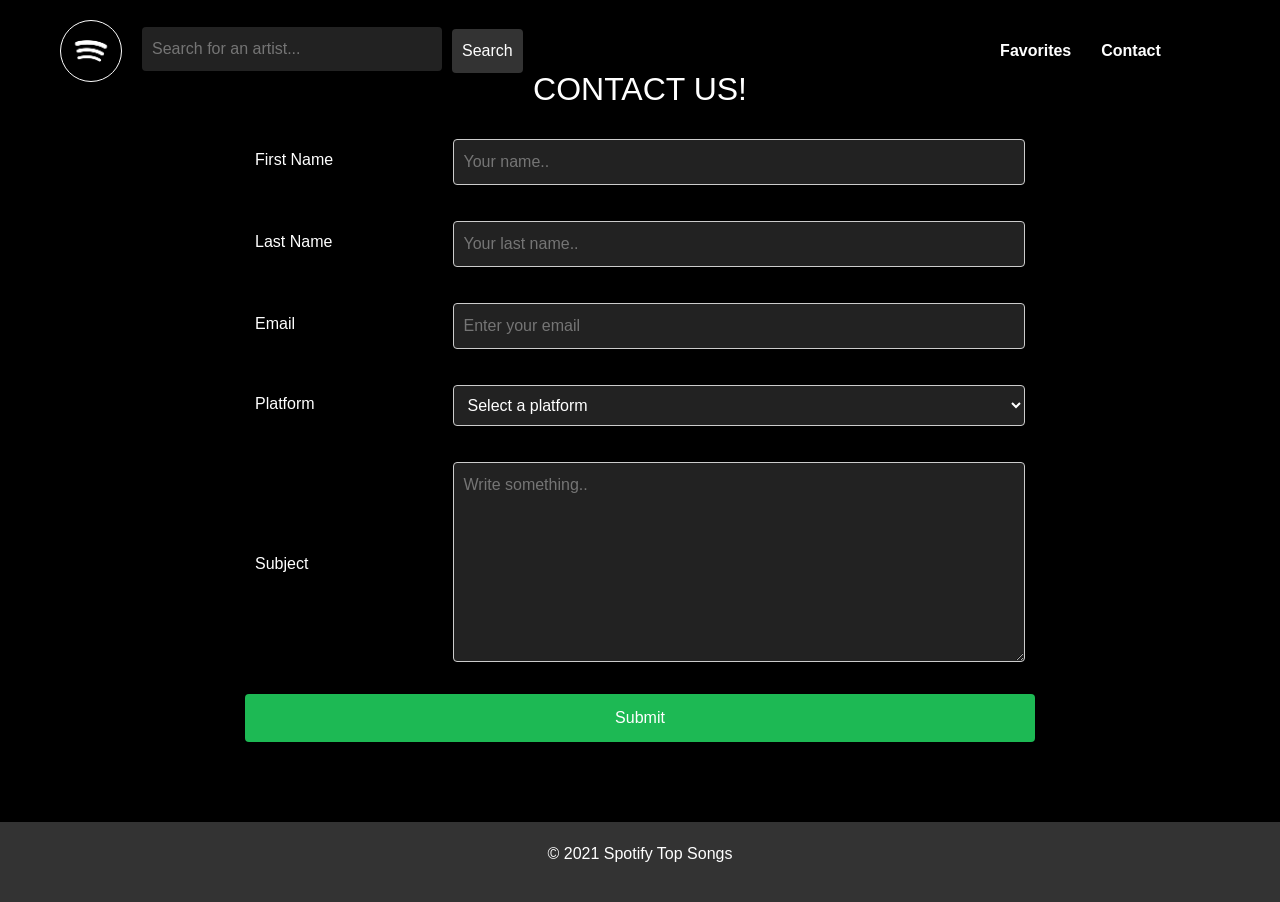
<file: templates/form.html>
<!DOCTYPE html>
<html lang="en">
<head>
    <meta charset="UTF-8">
    <meta name="viewport" content="width=device-width, initial-scale=1.0">
    <title>Contact us!</title>

    <link rel="stylesheet" href="https://maxcdn.bootstrapcdn.com/bootstrap/4.5.2/css/bootstrap.min.css">
    <link rel="stylesheet" href="/static/css/styles.css">
    <link rel="stylesheet" href="/static/css/formularz.css">
    <link rel="stylesheet" href="../static/css/favourite.css">

</head>
<body>

<header>
    <div class="header-container">
        <a href="/" id="home-link">
            <img src="../static/img/spotify_logo.png" alt="Spotify Logo" id="spotify-logo">
        </a>
        <form id="search-form" method="POST" action="/">
            <input type="text" id="artist-name" name="artist_name" placeholder="Search for an artist...">
            <button type="submit">Search</button>
        </form>
        <button id="nav-toggler" aria-label="Toggle navigation">&#9776;</button>

    </div>
    <nav id="nav-menu">
        <div class="favorites-dropdown">
            <button id="favorites-toggler">Favorites</button>
            <ul id="favorites-list" class="favorites-list"></ul>
        </div>
        <a href="/form.html">Contact</a>
    </nav>
</header>


<div class="container">
    <h2>CONTACT US!</h2>
    <form action="mailto:beatap@cs.pollub.pl" method="post">
        <div class="row">
            <div class="col-25">
                <label for="fname">First Name</label>
            </div>
            <div class="col-75">
                <input id="fname" name="firstname" placeholder="Your name.." type="text" required>
            </div>
        </div>
        <div class="row">
            <div class="col-25">
                <label for="lname">Last Name</label>
            </div>
            <div class="col-75">
                <input id="lname" name="lastname" placeholder="Your last name.." type="text" required>
            </div>
        </div>
        <div class="row">
            <div class="col-25">
                <label for="email">Email</label>
            </div>
            <div class="col-75">
                <input id="email" name="email" type="email" required placeholder="Enter your email">
            </div>
        </div>
        <div class="row">
            <div class="col-25">
                <label for="platform">Platform</label>
            </div>
            <div class="col-75">
                <select id="platform" name="platform" required>
                    <option value="">Select a platform</option>
                    <option value="australia">Spotify</option>
                    <option value="canada">Apple music</option>
                    <option value="usa">Tidal</option>
                </select>
            </div>
        </div>
        <div class="row">
            <div class="col-25">
                <label for="subject">Subject</label>
            </div>
            <div class="col-75">
                <textarea id="subject" name="subject" placeholder="Write something.." style="height:200px" required></textarea>
            </div>
        </div>
        <div class="row">
            <input type="submit" value="Submit">
        </div>
    </form>
</div>

<footer>
    <p>&copy; 2021 Spotify Top Songs</p>
</footer>

<!-- jQuery, Popper.js, and Bootstrap JS -->
<script src="https://code.jquery.com/jquery-3.5.1.slim.min.js"></script>
<script src="https://cdn.jsdelivr.net/npm/@popperjs/core@2.9.2/dist/umd/popper.min.js"></script>
<script src="https://maxcdn.bootstrapcdn.com/bootstrap/4.5.2/js/bootstrap.min.js"></script>
<script src="/static/js/script.js"></script>

</body>
</html>
</file>
<file: static/css/styles.css>
body {
    font-family: Arial, sans-serif;
    background-color: #191414;
    color: white;
    margin: 0;
    padding: 0;
}

header {
    position: fixed;
    top: 0;
    width: 100%;
    padding: 10px 20px;
    text-align: center;
    background-color: rgba(0, 0, 0, 0);
    display: flex;
    justify-content: space-between;
    align-items: center;
    z-index: 1000;
}

.header-container {
    display: flex;
    align-items: center;
    width: 100%;
    justify-content: space-between;
}

#home-link {
    border-radius: 50%;
    border: 1px solid white;
    display: flex;
    align-items: center;
}

#spotify-logo {
    width: 60px;
    height: auto;
}

#search-form {
    display: flex;
    align-items: center;
    margin-left: 20px;
    flex-grow: 1;
}

#search-form input[type="text"] {
    padding: 10px;
    font-size: 16px;
    border: none;
    width: 100%;
    max-width: 300px;
    margin-right: 10px;
    border-radius: 4px;
}

#search-form button {
    padding: 10px;
    font-size: 16px;
    border: none;
    background-color: #333;
    color: white;
    border-radius: 4px;
    cursor: pointer;
}

#search-form button:hover {
    background-color: #555;
}

#nav-toggler {
    display: none; /* Hide by default */
    background: none;
    border: none;
    font-size: 36px;
    cursor: pointer;
    color: white;
}

#nav-menu {
    padding-right: 8%;
    display: flex;
    align-items: center;
}

#nav-menu a {
    color: white;
    font-weight: bold;
    text-decoration: none;
    margin-left: 20px;
}

header a {
    color: white;
    text-decoration: none;
    margin-left: 20px;
}

@media (max-width: 768px) {
    #nav-toggler {
        padding-right: 8%;
        display: block; /* Show toggler button */
    }

    .carousel-caption h1 {
        font-size: 1.8em;
    }

    .music_name {
        font-size: 1.2em;
    }

    #nav-menu {
        display: none; /* Hide menu by default */
        flex-direction: column;
        align-items: flex-start;
        background-color: rgba(0, 0, 0, 0.2);
        position: absolute;
        top: 60px;
        right: 0;
        width: 100%;
        padding: 20px;
    }

    #nav-menu.show {
        display: flex;
    }

    header a {
        margin-left: 0;
        margin-top: 10px;
    }

    #search-form {
        margin: 0;
        justify-content: center;
    }

    #search-form input[type="text"] {
        max-width: 200px;
    }
}

@media (max-width: 480px) {
    #search-form input[type="text"] {
        max-width: 150px;
    }

    .carousel-caption h1 {
        font-size: 1.5em;
    }
}

.artist-banner {
    display: flex;
    flex-direction: row;
    align-items: center;
    padding: 30px;
    border-radius: 8px;
    width: fit-content;
    text-align: left;
    margin-left: 30px;
    margin-top: 100px;
}

.artist-photo {
    width: 25%;
    height: auto;
    border-radius: 50%;
    border: 2px solid white;
    object-fit: cover;
    margin-right: 20px;
}

.artist-name {
    font-size: 2em;
    font-weight: bold;
    color: white;
    text-transform: uppercase;
    line-height: 1.5;
    letter-spacing: 0.03em;
}

ul {
    list-style-type: none;
    padding: 0;
}

li {
    background: gray;
    color: white;
    font-weight: bold;
    margin: 10px 20px;
    padding: 20px;
    border-radius: 8px;
    display: flex;
    align-items: center;
    justify-content: space-between;
    box-shadow: 0 4px 8px rgba(0, 0, 0, 0.1);
    cursor: pointer;
}

.song-info {
    display: flex;
    align-items: center;
    text-align: left;
}

.song-info > div {
    margin-left: 10px;
}

.song-details {
    display: flex;
    flex-direction: column;
}

li img {
    margin-right: 20px;
    border-radius: 8px;
}

li:hover img {
    transform: scale(1.1);
}

li span {
    font-size: 1.2em;
}

li a.spotify-link {
    display: flex;
    align-items: center;
}

.spotify-link img {
    width: 24px;
    height: 24px;
}

li img.spotify-logo {
    width: 30px;
    height: 30px;
}

#loading {
    text-align: center;
    font-size: 1.5em;
    margin-top: 20px;
    display: none;
}

.carousel-item {
    position: relative;
    width: 100%;
    height: 100vh;
    overflow: hidden;
}

.carousel-item img {
    position: absolute;
    top: 0;
    left: 0;
    width: 100%;
    height: 100%;
    object-fit: cover;
}

.carousel-item::after {
    content: '';
    position: absolute;
    top: 0;
    left: 0;
    width: 100%;
    height: 100%;
    background: rgba(0, 0, 0, 0.5);
    z-index: 1;
}

.carousel-caption {
    position: absolute;
    top: 50%;
    left: 50%;
    transform: translate(-50%, -50%);
    text-align: center;
    color: white;
    z-index: 2;
}

/* CHYBA USELESS */
/*h1 {*/
/*    text-align: center;*/
/*     font-size: 2.5em;*/
/*    font-weight: bold;*/
/*    color: white;*/
/*    text-transform: uppercase;*/
/*    line-height: 1.5;*/
/*    letter-spacing: 0.03em;*/
/*}*/

.carousel-caption h1 {
    font-size: 2.5em;
    text-shadow: 2px 2px 4px rgba(0, 0, 0, 0.8);
}

.carousel-caption p {
    font-size: 1.2em;
    text-shadow: 1px 1px 2px rgba(0, 0, 0, 0.8);
}

.music_photo {
    top: -50px;
    left: -35px;
    display: block;
    z-index: 999;
    cursor: pointer;
    -webkit-transition-property: all;
    transition-property: all;
    -webkit-transition-duration: 0.4s;
    transition-duration: 0.4s;
    border: 2px solid white;
    width: 100px;
    height: 100px;
    object-fit: cover;
}

.music_name {
    display: block;
    font-size: 22px;
    font-weight: bold;
    margin-right: 20px;
}

/* Po najechaniu na tekst zmienia kolor na zielony */
.music_name:hover {
    color: #1DB954;
}

.popularity {
    display: block;
    font-size: 20px;
    margin-top: 5px;
}

.popularity.high {
    color: #1DB954;
}

.popularity.medium {
    color: orange;
}

.popularity.low {
    color: red;
}

footer {
    text-align: center;
    padding: 20px;
    background-color: #333;
    color: white;
    position: static;
    bottom: 0;
    width: 100%;
}

.custom-styles {
    /* Ustawia odstęp między liniami na 0 */
    line-height: 1;
    margin: 0;
    padding: 0;
}

.list-unstyled li {
    list-style-type: none;
}

/* Center the content */
.container {
    max-width: 800px;
    margin: 0 auto;
    padding: 20px;
}

/* QUOTES */

blockquote {
    font-size: 1.5em;
    font-style: italic;
    margin: 20px 0;
    padding: 20px;
    border-left: 5px solid #1DB954;
    background-color: #333;
    color: white;
}

.new-quote-btn {
    background-color: #1DB954;
    color: white;
    border: none;
    padding: 10px 20px;
    font-size: 1.2em;
    cursor: pointer;
    margin-top: 20px;
    border-radius: 10px;


}
</file>
<file: static/css/formularz.css>
body {
    font-family: Arial, sans-serif;
    background-color: #000;
    color: #fff;
    margin: 0;
    padding: 0;
}

.container {
    padding: 20px;
    max-width: 800px;
    margin: 50px auto;
    color: #fff;
}

h2 {
    text-align: center;
    margin-bottom: 20px;
}

form .row {
    display: flex;
    flex-wrap: wrap;
    margin-bottom: 10px;
}

form .col-25 {
    flex: 25%;
    padding: 5px 10px;
    display: flex;
    align-items: center;
}

form .col-75 {
    flex: 75%;
    padding: 5px 10px;
}

form input[type="text"],
form input[type="email"],
form select,
form textarea {
    width: 100%;
    padding: 10px;
    border: 1px solid #ccc;
    border-radius: 4px;
    box-sizing: border-box;
    margin-top: 6px;
    margin-bottom: 10px;
    resize: vertical;
    background-color: #222;
    color: #fff;
}

form input[type="submit"] {
    background-color: #1DB954;
    color: white;
    padding: 12px 20px;
    border: none;
    border-radius: 4px;
    cursor: pointer;
    width: 100%;
    font-size: 16px;
}

form input[type="submit"]:hover {
    background-color: #159d43;
}

@media (max-width: 600px) {
    form .col-25,
    form .col-75 {
        flex: 100%;
        margin-top: 0;
    }
}
</file>
<file: static/css/favourite.css>
.header-container {
    display: flex;
    justify-content: space-between;
    align-items: center;
    padding: 10px 20px;
    background-color: transparent;
}

.favorites-dropdown {
    position: relative;
    display: inline-block;
}

#favorites-toggler {
    font-weight: bold;
    color: white;
    border: none;
    padding: 10px;
    cursor: pointer;
    background-color: transparent;
}

.favorites-list {
    display: none;
    position: absolute;
    background-color: black;
    border-radius: 10px;
    border: 2px solid white;
    min-width: 160px;
    box-shadow: 0px 8px 16px 0px rgba(0, 0, 0, 0.2);
    z-index: 1;
    list-style: none;
    padding: 0;
    margin: 0;
}

.favorites-list li {
    padding: 12px 16px;
    text-align: left;
    cursor: pointer;
    background-color: transparent;
}

.favorites-list li:hover {
    background-color: #1DB954;
}

.favorites-list.show {
    display: block;
}

.gg-bookmark {
    font-size: 50px;
    color: #1DB954;
    background-color: transparent;
}

.btn.btn-primary {
    background-color: transparent;
    border: none;
    padding: 0;
}

.delete-btn {
    background-color: transparent;
    font-weight: bold;
    border: none;
    color: red;
    cursor: pointer;
}

.delete-btn:hover {
    color: darkred;
    background-color: orangered;
    border-radius: 10px;
    border: 2px solid white;

}

.favorite-artist {
    flex-grow: 1;
    margin-right: 25px; /* Adjust this value to increase or decrease the space */
}
</file>
